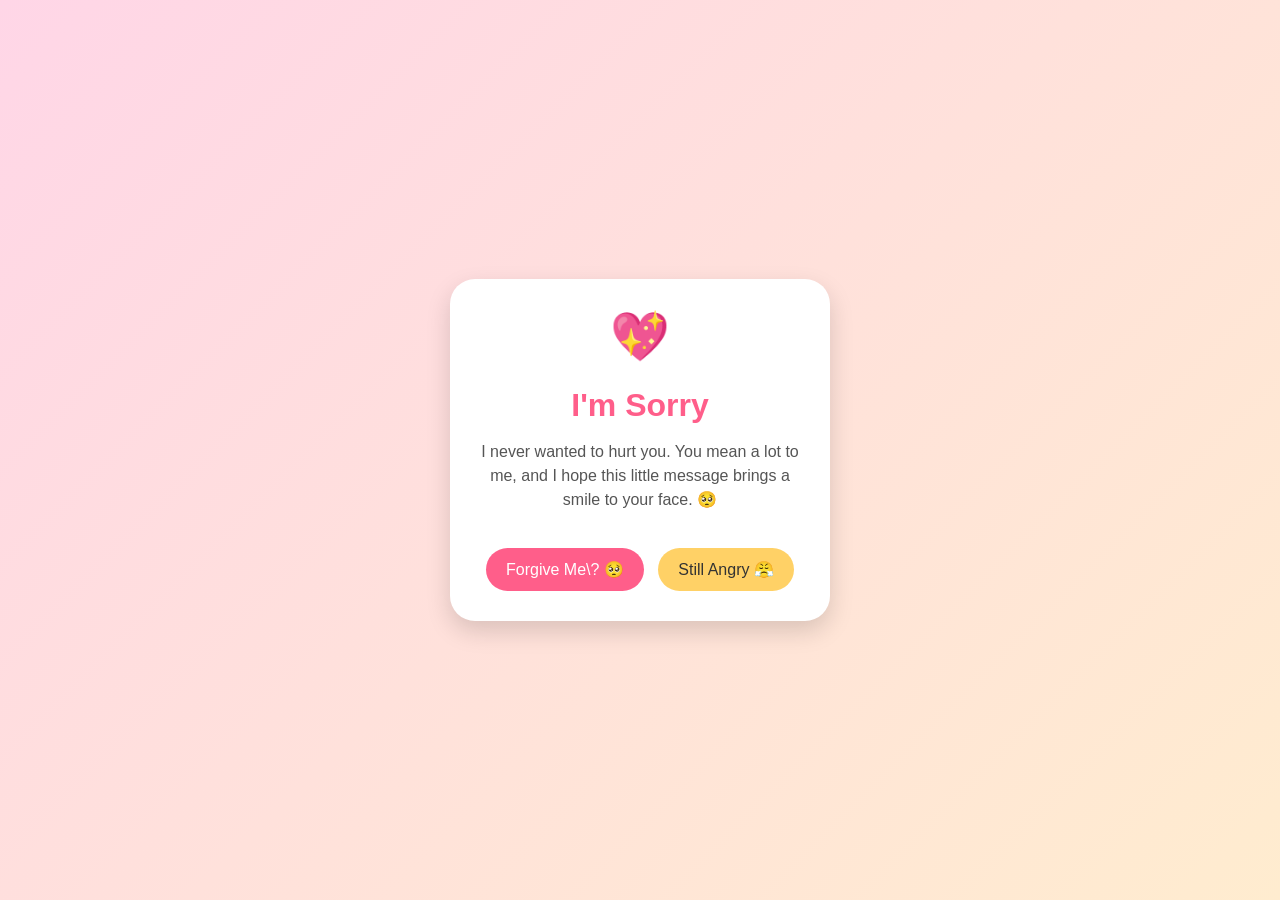
<file: WOW BAUVA.html>
<!DOCTYPE html>
<html lang="en">
<head>
  <meta charset="UTF-8" />
  <meta name="viewport" content="width=device-width, initial-scale=1.0" />
  <title>Cute Sorry Message</title>
  <style>
    body {
      margin: 0;
      height: 100vh;
      display: flex;
      justify-content: center;
      align-items: center;
      background: linear-gradient(135deg, #ffd6e7, #ffeccf);
      font-family: 'Poppins', sans-serif;
      overflow: hidden;
    }

    .card {
      background: white;
      padding: 30px;
      border-radius: 25px;
      text-align: center;
      box-shadow: 0 10px 25px rgba(0,0,0,0.15);
      width: 320px;
      animation: pop 0.8s ease;
      position: relative;
    }

    @keyframes pop {
      0% {
        transform: scale(0.5);
        opacity: 0;
      }
      100% {
        transform: scale(1);
        opacity: 1;
      }
    }

    h1 {
      color: #ff5e8a;
      margin-bottom: 10px;
      font-size: 2rem;
    }

    p {
      color: #555;
      font-size: 1rem;
      line-height: 1.5;
    }

    .heart {
      font-size: 3rem;
      animation: heartbeat 1s infinite;
    }

    @keyframes heartbeat {
      0%, 100% {
        transform: scale(1);
      }
      50% {
        transform: scale(1.2);
      }
    }

    button {
      margin-top: 20px;
      padding: 12px 20px;
      border: none;
      border-radius: 30px;
      background: #ff5e8a;
      color: white;
      font-size: 1rem;
      cursor: pointer;
      transition: 0.3s;
    }

    button:hover {
      background: #ff3f74;
      transform: scale(1.05);
    }

    .hidden-message {
      display: none;
      margin-top: 15px;
      color: #ff5e8a;
      font-weight: bold;
      animation: fadeIn 1s ease;
    }

    @keyframes fadeIn {
      from {
        opacity: 0;
        transform: translateY(10px);
      }
      to {
        opacity: 1;
        transform: translateY(0);
      }
    }
  </style>
</head>
<body>
  <div class="card">
    <div class="heart">💖</div>
    <h1>I'm Sorry</h1>
    <p>
      I never wanted to hurt you. You mean a lot to me, and I hope this little message brings a smile to your face. 🥺
    </p>

    <button onclick="forgiveMe()">Forgive Me\? 🥺</button>
    <button id="noBtn" onclick="moveButton()" style="background:#ffd166;color:#333;margin-left:10px;position:relative;">Still Angry 😤</button>

    <div class="hidden-message" id="message">
      YAYYY 💖 Thank you for forgiving me 🥹❤️
    </div>
  </div>

  <script>
    function forgiveMe() {
      document.getElementById('message').style.display = 'block';
    }

    function moveButton() {
      const button = document.getElementById('noBtn');
      const x = Math.random() * 200 - 100;
      const y = Math.random() * 100 - 50;

      button.style.transform = `translate(${x}px, ${y}px)`;
    }
  </script>
</body>
</html>
</file>
